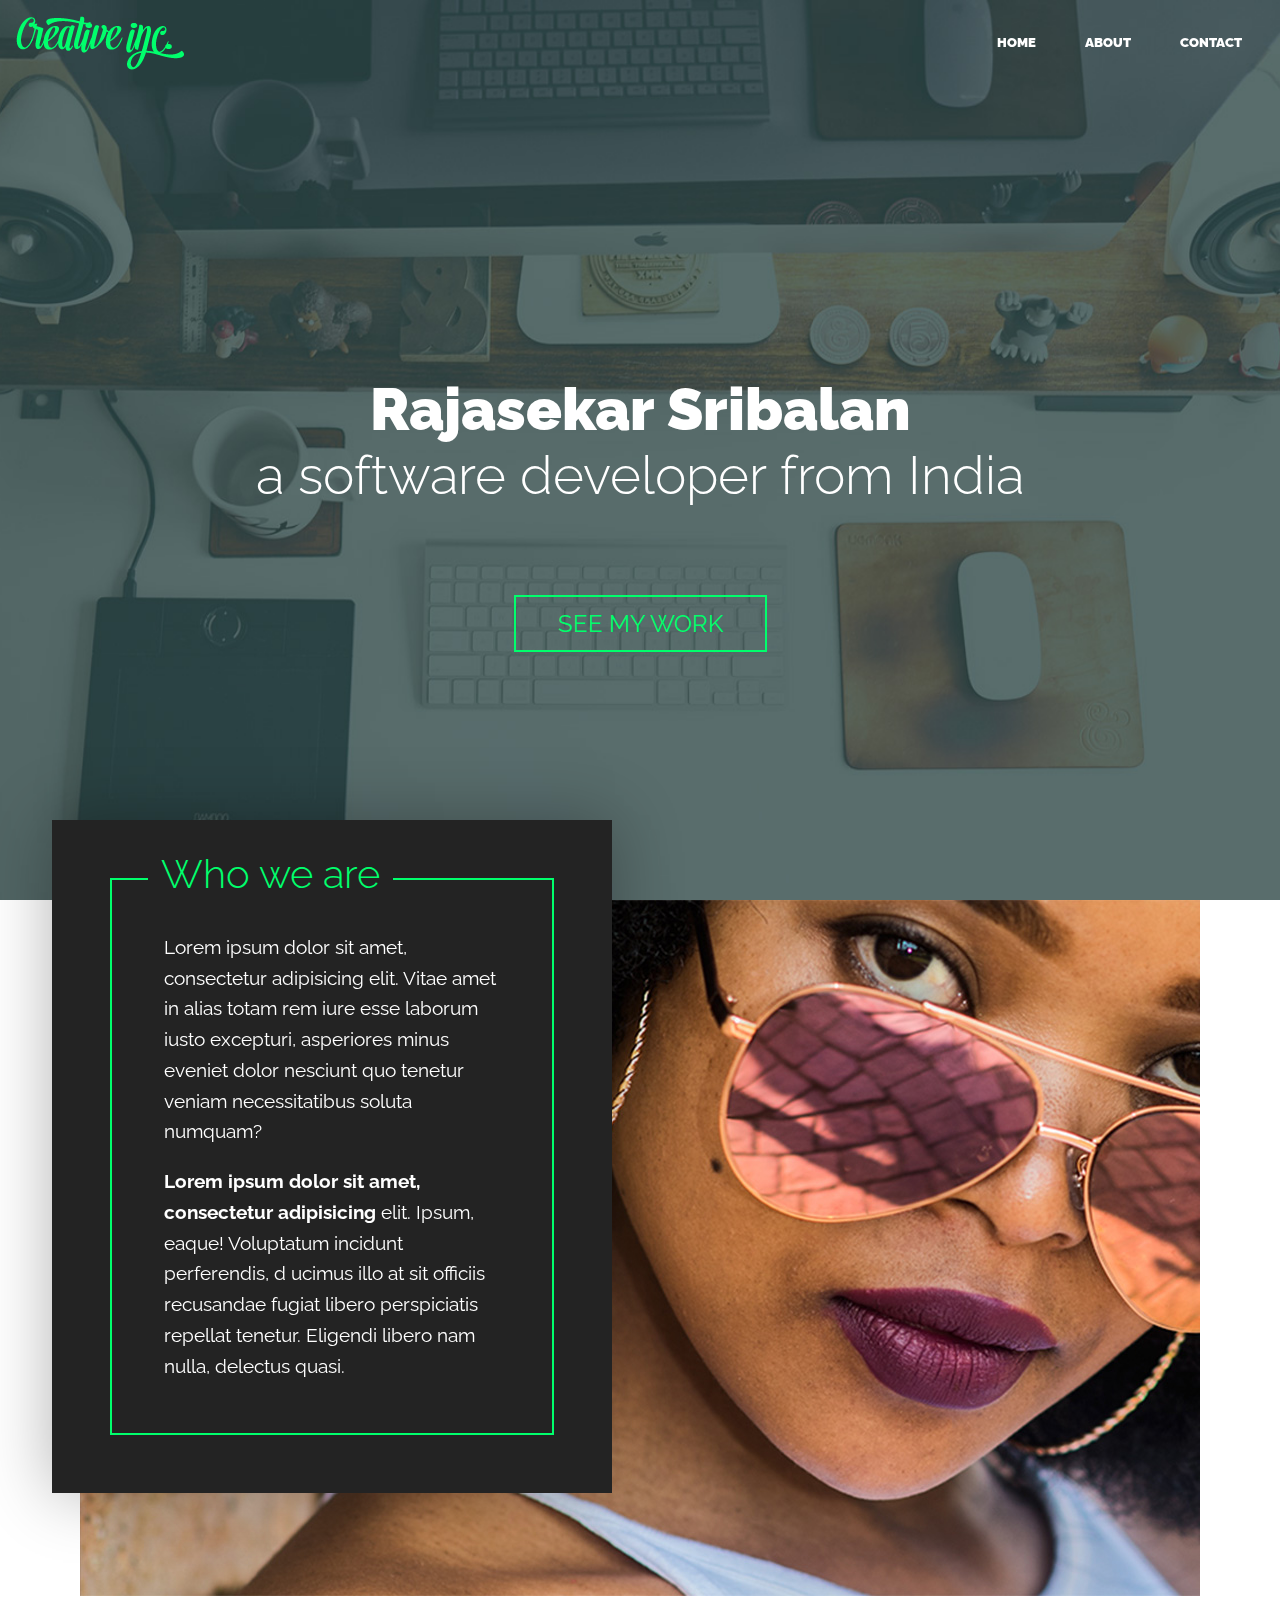
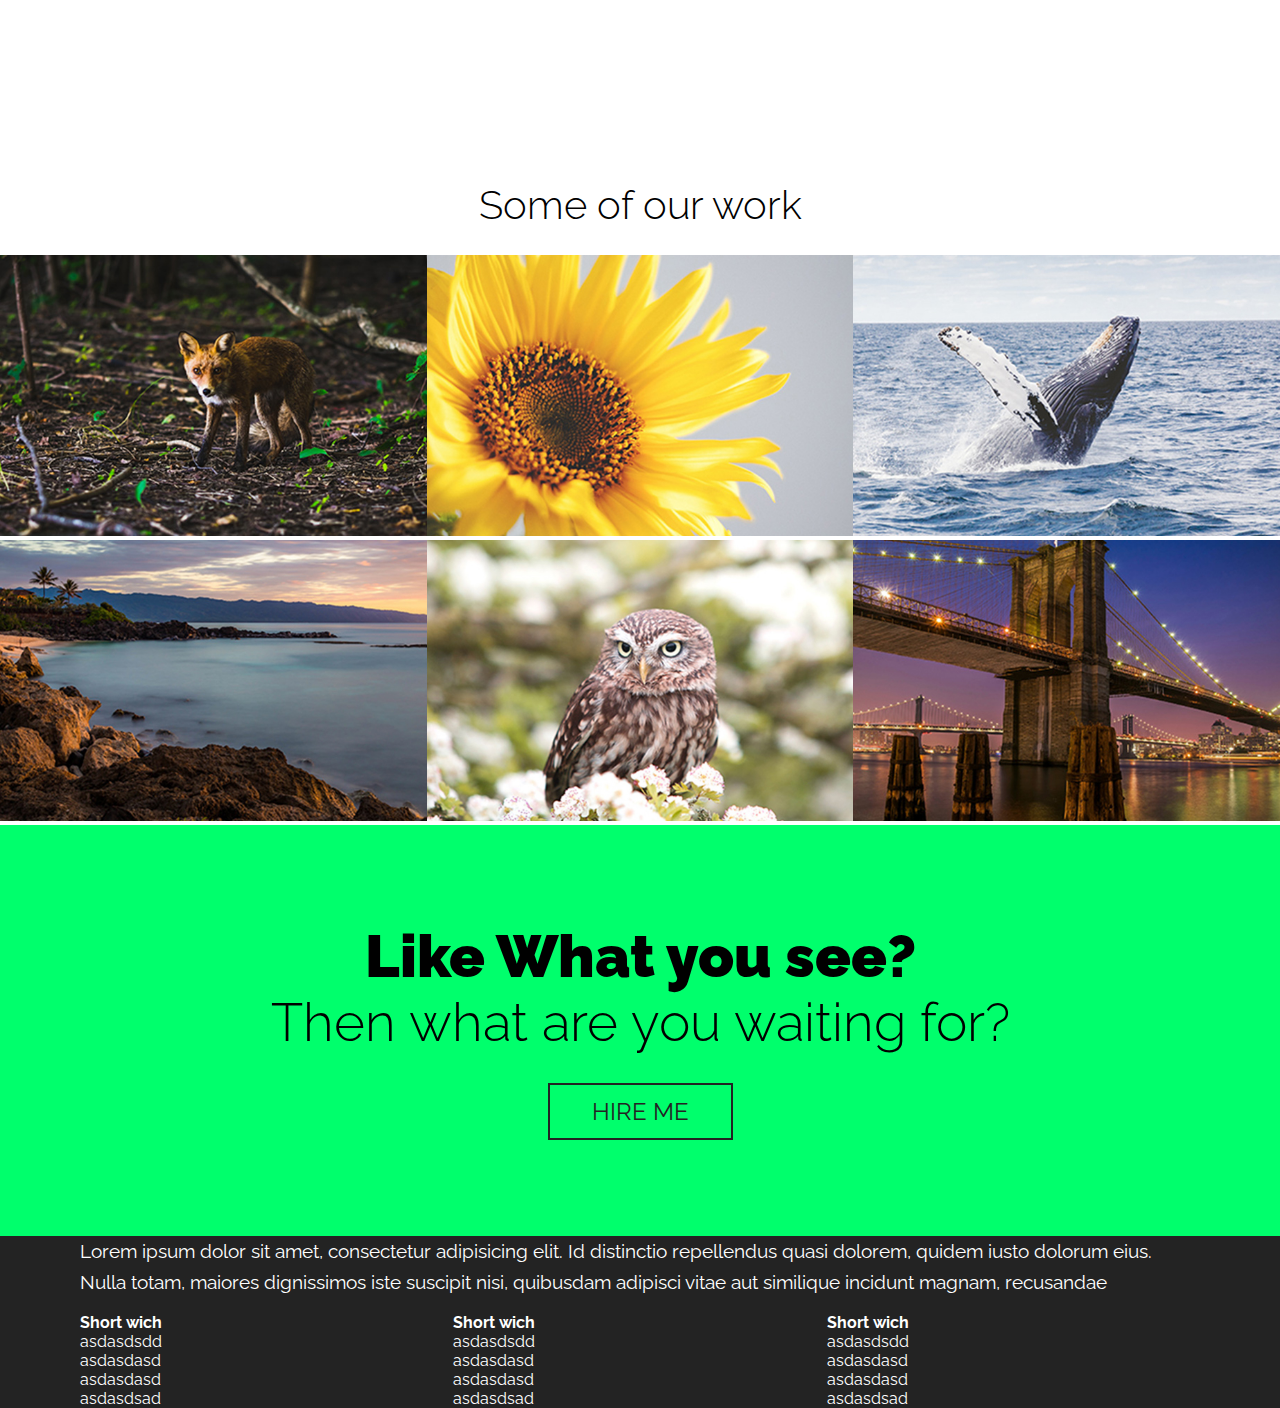
<file: myportfolio_project/index.html>
<!DOCTYPE html>
<html lang="en">

<head>
  <meta charset="UTF-8">
  <meta name="viewport" content="width=device-width, initial-scale=1.0">

  <title>Creative Inc.</title>
  <link rel="stylesheet" href="css/style.css">
</head>

<body>
  <header>
    <img src="img/logo.png" alt="Creative inc. logo" class="logo">
    <nav>
      <ul>
        <li><a href="">Home</a></li>
        <li><a href="">About</a></li>
        <li><a href="">Contact</a></li>
      </ul>
    </nav>
  </header>

  <section class="home-hero">
    <div class="container">
      <h1 class="title">Rajasekar Sribalan
<span> a software developer from India</span></h1>

      <a href="" class="button button-accent">See my work</a>
    </div>
  </section>

  <div class="container">
    <section class="home-about">
      <div class="home-about-textbox">

        <h1>Who we are</h1>
        <p>Lorem ipsum dolor sit amet, consectetur adipisicing elit. Vitae amet in alias totam rem iure esse laborum iusto excepturi, asperiores minus eveniet dolor nesciunt quo tenetur veniam necessitatibus soluta numquam?</p>
        <p><strong>Lorem ipsum dolor sit amet, consectetur adipisicing </strong>elit. Ipsum, eaque! Voluptatum incidunt perferendis, d ucimus illo at sit officiis recusandae fugiat libero perspiciatis repellat tenetur. Eligendi libero nam nulla, delectus
          quasi.
        </p>
      </div>

    </section>
  </div>
  <section class="portfolio">
    <h1>Some of our work</h1>
    <!-- portfolio item 01-->
    <figure class="port-item">
      <img src="img/portfolio-01.jpg" alt="portfolio item">
      <figcaption class="port-desc">
        <p>Project title</p>
        <a href="" class="button button-accent button-small">Project details</a>
      </figcaption>
    </figure>

    <!-- portfolio item 02-->
    <figure class="port-item">
      <img src="img/portfolio-02.jpg" alt="portfolio item">
      <figcaption class="port-desc">
        <p>Project title</p>
        <a href="" class="button button-accent button-small">Project details</a>
      </figcaption>
    </figure>
    <!-- portfolio item 03-->
    <figure class="port-item">
      <img src="img/portfolio-03.jpg" alt="portfolio item">
      <figcaption class="port-desc">
        <p>Project title</p>
        <a href="" class="button button-accent button-small">Project details</a>
      </figcaption>
    </figure>

    <!-- portfolio item 04-->
    <figure class="port-item">
      <img src="img/portfolio-04.jpg" alt="portfolio item">
      <figcaption class="port-desc">
        <p>Project title</p>
        <a href="" class="button button-accent button-small">Project details</a>
      </figcaption>
    </figure>

    <!-- portfolio item 05-->
    <figure class="port-item">
      <img src="img/portfolio-05.jpg" alt="portfolio item">
      <figcaption class="port-desc">
        <p>Project title</p>
        <a href="" class="button button-accent button-small">Project details</a>
      </figcaption>
    </figure>

    <!-- portfolio item 06-->
    <figure class="port-item">
      <img src="img/portfolio-06.jpg" alt="portfolio item">
      <figcaption class="port-desc">
        <p>Project title</p>
        <a href="" class="button button-accent button-small">Project details</a>
      </figcaption>
    </figure>
  </section>

  <section class="cta">
    <div class="container">
      <h1 class="title title-cta">Like What you see?
  <span> Then what are you waiting for?</span></h1>

      <a href="" class="button button-dark">Hire me</a>
    </div>
  </section>
  <footer>
    <div class="container">
      <div class="col-3">
        <p>Lorem ipsum dolor sit amet, consectetur adipisicing elit. Id distinctio repellendus quasi dolorem, quidem iusto dolorum eius. Nulla totam, maiores dignissimos iste suscipit nisi, quibusdam adipisci vitae aut similique incidunt magnam, recusandae
        </p>
      </div>

      <div class="col-1">
        <ul class="unstyled-list">
          <li><strong>Short wich</strong></li>
          <li>asdasdsdd</li>
          <li>asdasdasd</li>
          <li>asdasdasd</li>
          <li>asdasdsad</li>
        </ul>
      </div>
      <div class="col-1">
        <ul class="unstyled-list">
          <li><strong>Short wich</strong></li>
          <li>asdasdsdd</li>
          <li>asdasdasd</li>
          <li>asdasdasd</li>
          <li>asdasdsad</li>
        </ul>
      </div>

      <div class="col-1">
        <ul class="unstyled-list">
          <li><strong>Short wich</strong></li>
          <li>asdasdsdd</li>
          <li>asdasdasd</li>
          <li>asdasdasd</li>
          <li>asdasdsad</li>
        </ul>
      </div>
    </div>
  </footer>
</body>

</html>
</file>
<file: myportfolio_project/css/style.css>
@import url('https://fonts.googleapis.com/css?family=Raleway:300,400,700,900');
* {
  box-sizing: border-box;
  transition: all ease-in-out 250ms;
}

body {
  margin: 0;
  font-family: 'Raleway', sans-serif;
  text-align: center;
}

img {
  max-width: 100%;
  height: auto;
}

.container {
  width: 95%;
  max-width: 70em;
  margin: 0 auto;
}

.clearfix::after, section::after, footer::after {
  content: ' ';
  display: block;
  clear: both;
}

/** Column system */

[class^=col-] {
  width: 100%;
  margin-top: 1em;
}

[class^=col-]:first-child {
  margin-top: 0;
}

.col-1 {
  width: 33.333334%;
  float: left;
}

@media (min:width: 40rem) {
  [class^=col-] {
    float: left;
    padding: 0 .5em;
    margin-top: 0;
  }
  [class^=col-]:first-child {
    padding-left: 0;
  }
  [class^=col-]:last-child {
    padding-right: 0;
  }
  .col-3 {
    width: 50%;
  }
  .col-1 {
    width: 16.6666%;
  }
}

/* typography
================ */

h1 {
  font-weight: 300;
  font-size: 2.5rem;
  margin-top: 0;
}

p {
  margin-top: 0;
  line-height: 1.5;
}

p:last-of-type {
  margin-bottom: 0;
}

.title {
  font-size: 2.5rem;
  margin-bottom: 1.5em;
  font-weight: 900;
  margin-top: 1em;
}

.title span {
  font-weight: 300;
  display: block;
  font-size: .9em;
}

.title-cta {
  margin: 0 0 .5em;
}

.unstyled-list {
  margin: 0;
  padding: 0;
  list-style-type: none;
}

@media (min-width: 60rem) {
  p {
    font-size: 1.2rem;
    line-height: 1.6;
  }
  .title {
    font-size: 3.7rem;
  }
}

.button {
  display: inline-block;
  font-size: 1.15rem;
  text-decoration: none;
  text-transform: uppercase;
  border-width: 2px;
  border-style: solid;
  padding: .5em 1.75em;
}

@media (min-width: 60rem) {
  .button {
    font-size: 1.5em;
  }
}

.button-small {
  font-size: 1.5rem;
  font-weight: 700;
}

.button-accent {
  color: #00ff6c;
  border-color: #00ff6c;
}

.button-accent:hover, .button-accent:focus {
  background: #00ff6c;
  color: #232323;
}

.button-dark {
  color: #232323;
  border-color: #232323;
}

.button-dark:hover, .button-dark:focus {
  background: #232323;
  color: #00ff6c;
}

/* header
================ */

header {
  position: fixed;
  left: 0;
  right: 0;
  margin: 1em;
}

nav ul {
  margin: 0;
  padding: 0;
  list-style: none;
  float: right;
}

nav li {
  display: inline-block;
  margin: 1em;
}

nav a {
  font-weight: 900;
  text-decoration: none;
  padding: .5em;
  text-transform: uppercase;
  font-size: .8rem;
  color: #FFF;
}

nav a:hover, nav a:focus {
  color: #000;
}

@media (min-width: 60rem) {
  .logo {
    float: left;
  }
}

/* hero-hero
================ */

.home-hero {
  background-image: url(../img/hero-bg.jpg);
  background-size: cover;
  background-position: center;
  padding: 10em 0;
  color: #FFF;
}

@media (min-width: 60rem) {
  .home-hero {
    height: 100vh;
    padding-top: 35vh;
  }
}

/*
home-about-textbox*
*/

.home-about-textbox {
  background-color: #232323;
  padding: 4em;
  width: 100vw;
  margin-left: -2.5%;
  outline: 2px solid #00ff6c;
  outline-offset: -2.5em;
  color: #FFF;
  position: relative;
}

.home-about-textbox h1 {
  color: #00ff6c;
  position: absolute;
  left: 50%;
  transform: translateX(50%);
  top: .75em;
  background: #232323;
  padding: 0 .145em;
}

@media (min-width: 25rem) {
  h1 {
    font-size: 2rem;
  }
  .home-about-textbox {
    padding: 5.5em;
  }
  .home-about-textbox h1 {
    top: .6em;
    padding: 0 .325em;
  }
}

@media (min-width: 60rem) {
  h1 {
    font-size: 2.5rem;
  }
  .home-about {
    background-image: url(../img/who-we-are.jpg);
    background-repeat: no-repeat;
    padding-bottom: 10em;
  }
  .home-about-textbox {
    width: 50%;
    padding: 7em;
    outline-offset: -3.75em;
    margin-left: -2.5%;
    top: -5em;
    text-align: left;
    box-shadow: 0 0 4em 0 rgba(0, 0, 0, .3);
  }
  .home-about-textbox h1 {
    top: .75em;
    left: 6rem;
    transform: translateX(0);
  }
}

/** Portfolio **/

.portfolio {
  margin: 3em 0 0;
}

.port-item {
  margin: 0;
  position: relative;
}

.pory-item img {
  display: block;
}

.port-desc {
  position: absolute;
  z-index: 100;
  bottom: 0em;
  left: 0em;
  right: 0em;
  color: white;
  background: rgba(0, 0, 0, 0.6);
  padding-bottom: 2em;
}

.port-desc p {
  margin: 1em;
}

@media (min-width: 37rem) {
  .port-item {
    width: 50%;
    float: left;
  }
}

@media (min-width: 60rem) {
  .port-item {
    width: 33.3333334%;
    overflow: hidden;
  }
  .port-desc {
    transform: translateY(150%);
  }
  .port-item:hover .port-desc {
    transform: translateY(0%);
  }
}

/**CTA **/

.cta {
  background-color: #00ff6c;
  padding: 6em 0;
}

/**Footer **/

footer {
  background: #232323;
  color: #fff;
  text-align: left;
}
</file>
